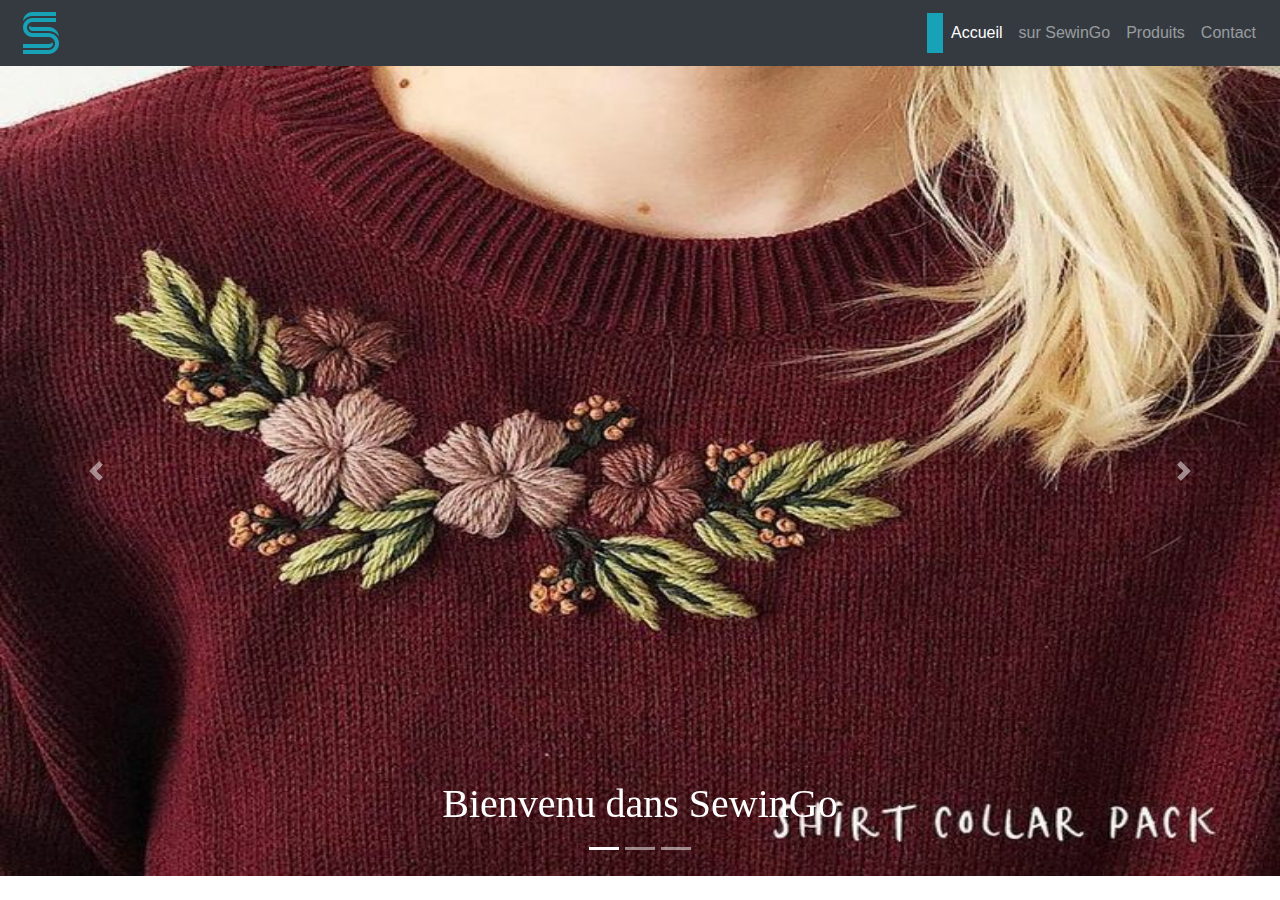
<file: index.html>
<!DOCTYPE html>
<html>
    
    <head>
        <meta charset="utf-8">
        <title>Accueil</title>
        <meta name="viewport" content="width=device-width,initial-scale=1">
        <link rel="stylesheet" type="text/css" href="css/bootstrap.min.css">
        <script src="http://code.jquery.com/jquery-3.5.1.min.js" ></script>
        <script src="js/bootstrap.min.js" ></script>
        <link rel="stylesheet" href="main.CSS">
        

    </head>
    
    <body>
         
          
          <nav class="navbar navbar-expand-md navbar-dark bg-dark " >
                 <a class="navbar-brand" class="rounded float-left" class="border border-info"  href="index.html" style=" background-image: url(image/logo/s_symbol_50px.png);  width: 50px; height: 50px;" ></a>
            
                <button class="navbar-toggler" type="button" class="btn btn-outline-info" data-toggle="collapse" data-target="#navbarSupportedContent">
                      <span class="navbar-toggler-icon"></span>
                </button>
                <div class="collapse navbar-collapse" id="navbarSupportedContent">
                    <ul class="navbar-nav ml-auto">
                        <li class="nav-divider bg-info "> 
                            <a class="nav-link" href="#"></a>
                        </li>
                        <li class="nav-item active "> 
                            <a class="nav-link" href="#">Accueil</a>
                        </li>
                        <li class="nav-item "> 
                            <a class="nav-link" href="Pr%C3%A9sentation.html" >sur SewinGo</a>
                        </li>
                        <li class="nav-item "> 
                            <a class="nav-link" href="Produits.html">Produits</a>
                        </li>
                        <li class="nav-item "> 
                            <a class="nav-link" href="Contact.html" >Contact</a>
                        </li>
                    </ul>
                </div>
            </nav>
          
       
        
        <div id="carouselExampleCaptions" class="carousel slide" data-ride="carousel">
            
  <ol class="carousel-indicators">
    <li data-target="#carouselExampleCaptions" data-slide-to="0" class="active"></li>
    <li data-target="#carouselExampleCaptions" data-slide-to="1"></li>
    <li data-target="#carouselExampleCaptions" data-slide-to="2"></li>
  </ol>
  <div class="carousel-inner">
    <div class="carousel-item active">
      <img src="image/acceuil/acceuil%20(2).jpg" class="d-block w-100"  style="height: 90vh" alt="img-acceuil">
      <div class="carousel-caption ">
        <h1 style="font-family: cursive; ">Bienvenu dans SewinGo</h1>
        
      </div>
    </div>
    <div class="carousel-item">
      <img src="image/acceuil/acceuil%20(5).jpg" class="d-block w-100" style="height: 90vh" alt="img-acceuil">
      <div class="carousel-caption ">
          
      </div>
    </div>
    <div class="carousel-item">
      <img src="image/acceuil/acceuil.jpg" class="d-block w-100" style="height: 90vh" alt="...">
      <div class="carousel-caption ">
        
      </div>
    </div>
  </div>
  <a class="carousel-control-prev" href="#carouselExampleCaptions" role="button" data-slide="prev">
    <span class="carousel-control-prev-icon" aria-hidden="true"></span>
    <span class="sr-only">Previous</span>
  </a>
  <a class="carousel-control-next" href="#carouselExampleCaptions" role="button" data-slide="next">
    <span class="carousel-control-next-icon" aria-hidden="true"></span>
    <span class="sr-only">Next</span>
  </a>
</div>
       
    
        
 </body>
</html>
</file>
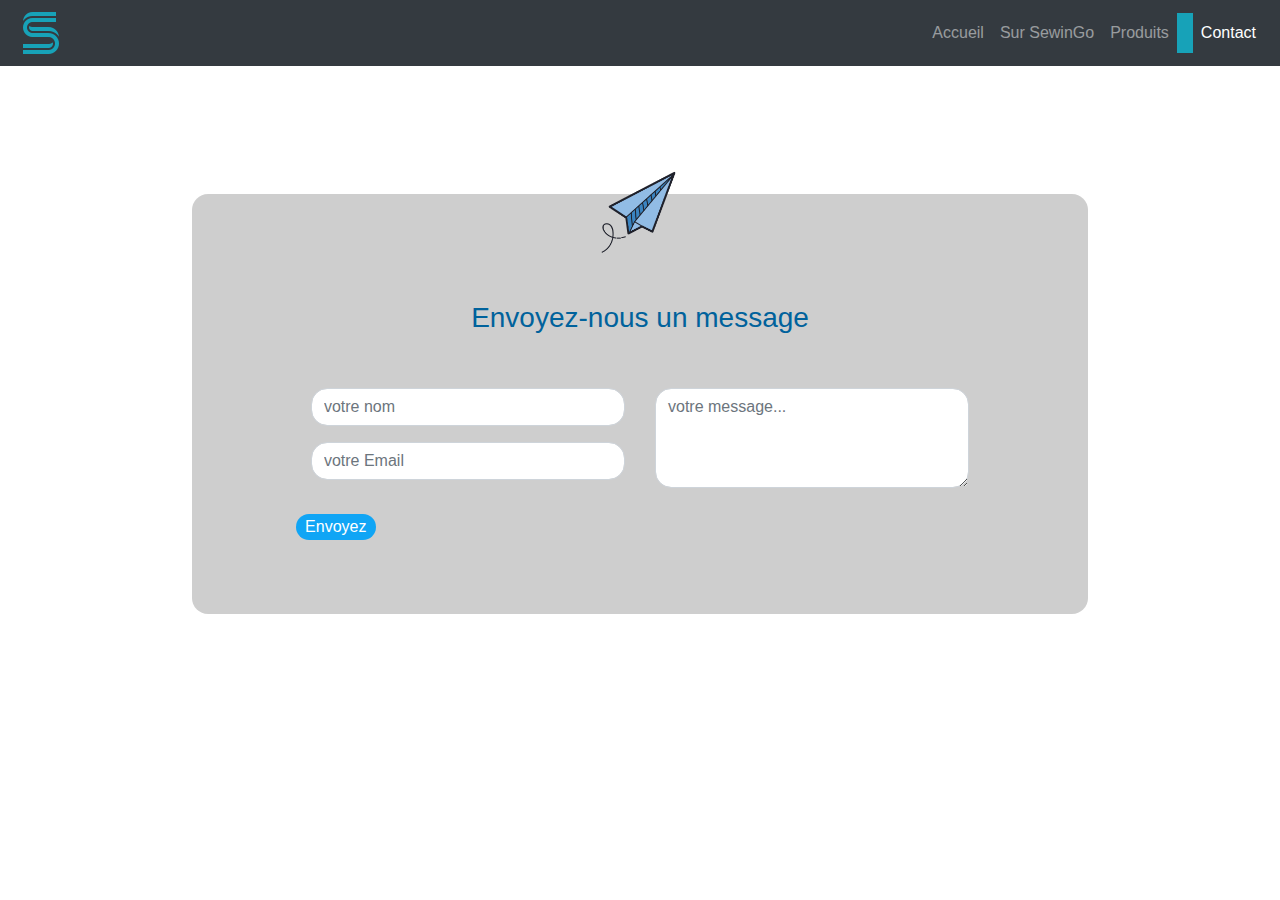
<file: Contact.html>
<!DOCTYPE html>
<html>
    
    <head>
        <meta charset="utf-8">
        <title>Contact</title>
        <meta name="viewport" content="width=device-width,initial-scale=1">
        <link rel="stylesheet" type="text/css" href="css/bootstrap.min.css">
        <script src="http://code.jquery.com/jquery-3.5.1.min.js" ></script>
        <script src="js/bootstrap.min.js" ></script>
        <link rel="stylesheet" href="main.CSS">
        

    </head>
    
    <body>
        
        <nav class="navbar navbar-expand-md navbar-dark bg-dark " >
                    
                      <a class="navbar-brand" class="rounded float-left" class="border border-info"  href="index.html" style=" background-image: url(image/logo/s_symbol_50px.png);  width: 50px; height: 50px;" ></a>
            <button class="navbar-toggler" type="button" class="btn btn-outline-info" data-toggle="collapse" data-target="#navbarSupportedContent">
                          <span class="navbar-toggler-icon"></span>
                    </button>
                    <div class="collapse navbar-collapse" id="navbarSupportedContent">
                        <ul class="navbar-nav ml-auto">
                            
                            <li class="nav-item "> 
                                <a class="nav-link" href="index.html" >Accueil</a>
                            </li>
                            <li class="nav-item "> 
                                <a class="nav-link" href="Pr%C3%A9sentation.html" >Sur SewinGo</a>
                            </li>
                            <li class="nav-item "> 
                                <a class="nav-link" href="Produits.html" >Produits</a>
                            </li>
                            <li class="nav-divider bg-info "> 
                                <a class="nav-link" href="#"></a>
                            </li>
                            <li class="nav-item active"> 
                                <a class="nav-link" href="#" >Contact</a>
                            </li>
                        </ul>
                    </div>
                </nav>
        
    
        
<div class="container contact-form">
            <div class="contact-image">
                <img src="image/contact/logo/paper_plane_200px.png" alt="rocket_contact"/>
            </div>
            <form >
                <h3>Envoyez-nous un message</h3>
               <div class="row">
                    <div class="col-md-6">
                        <div class="form-group">
                            <input type="text" name="txtName" class="form-control" placeholder="votre nom " value="" />
                        </div>
                        <div class="form-group">
                            <input type="email" name="txtEmail" class="form-control" placeholder="votre Email " value="" />
                        </div>
                        
                        
                    </div>
                    <div class="col-md-6">
                        <div class="form-group">
                            <textarea name="txtMsg" class="form-control" placeholder="votre message..." style="width: 100%; height: 100px;"></textarea>
                        </div>
                    </div>
                   
                   
                   <div class="form-group">
                            <input type="submit" onclick="send" name="btnSubmit" class="btnContact" value="Envoyez" />
                   </div>
                   
                </div>
                
                
            </form>
                
    
</div>
        
        
        
        
        
        
          
        
        
 </body>
</html>
</file>
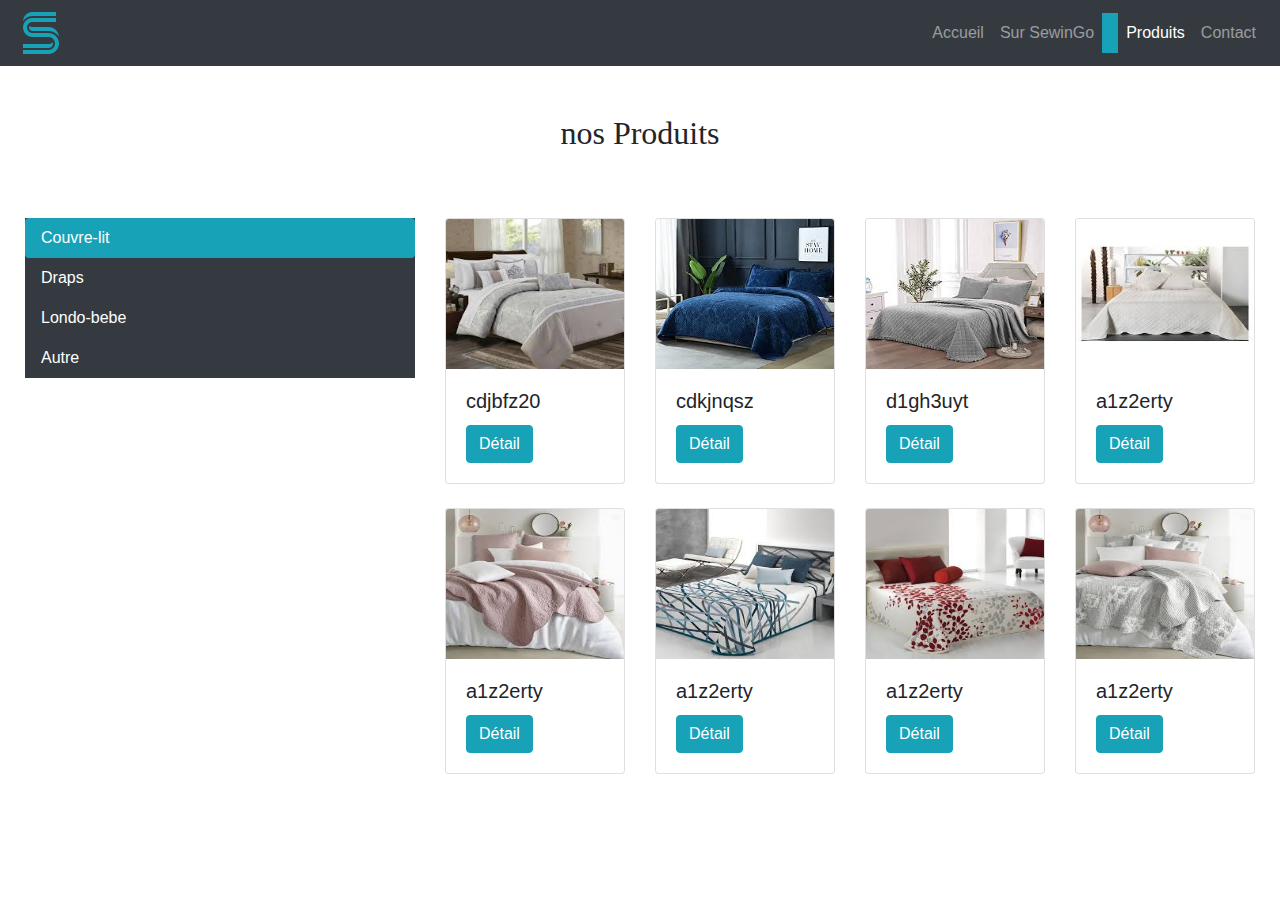
<file: Produits.html>
<!DOCTYPE html>
<html>
    
    <head>
        <meta charset="utf-8">
        <meta name="viewport" content="width=device-width,initial-scale=1">
        <title>Produits</title>
        <link rel="stylesheet" type="text/css" href="css/bootstrap.min.css">
        <script src="http://code.jquery.com/jquery-3.5.1.min.js" ></script>
        <script src="js/bootstrap.min.js" ></script>
        <link rel="stylesheet" href="main.CSS">

    </head>
    
    <body>
        
         
             
             <nav class="navbar navbar-expand-md navbar-dark  bg-dark" >
                    <a class="navbar-brand" class="rounded float-left" class="border border-info"  href="index.html" style=" background-image: url(image/logo/s_symbol_50px.png);  width: 50px; height: 50px;" ></a>
            <button class="navbar-toggler" type="button" class="btn btn-outline-info" data-toggle="collapse" data-target="#navbarSupportedContent">
                          <span class="navbar-toggler-icon"></span>
                    </button>
                    <div class="collapse navbar-collapse" id="navbarSupportedContent">
                        <ul class="navbar-nav ml-auto">
                            
                            <li class="nav-item "> 
                                <a class="nav-link" href="index.html" >Accueil</a>
                            </li>
                            <li class="nav-item "> 
                                <a class="nav-link" href="Pr%C3%A9sentation.html" >Sur SewinGo</a>
                            </li>
                            <li class="nav-divider bg-info "> 
                                <a class="nav-link" href="#"></a>
                            </li>
                            <li class="nav-item active "> 
                                <a class="nav-link" href="#" >Produits</a>
                            </li>
                            <li class="nav-item "> 
                                <a class="nav-link" href="Contact.html" >Contact</a>
                            </li>
                        </ul>
                    </div>
                </nav>
             
             <br><br>
             <h2 class="txtproduit" style="text-align:center; font-family: cursive ;  " >nos Produits</h2>
             <br><br>
        
        
        
           
        <div class="row " style="margin: 10px">
  <div class="col-4">
    <div class="nav flex-column nav-pills bg-dark " id="v-pills-tab" role="tablist" aria-orientation="vertical">
      <a class="nav-link active "  id="v-pills-home-tab" data-toggle="pill" href="#v-pills-home" role="tab" aria-controls="v-pills-home" aria-selected="true">Couvre-lit</a>
      <a class="nav-link" id="v-pills-profile-tab" data-toggle="pill" href="#v-pills-profile" role="tab" aria-controls="v-pills-profile" aria-selected="false">Draps</a>
      <a class="nav-link" id="v-pills-messages-tab" data-toggle="pill" href="#v-pills-messages" role="tab" aria-controls="v-pills-messages" aria-selected="false">Londo-bebe</a>
      <a class="nav-link" id="v-pills-settings-tab" data-toggle="pill" href="#v-pills-settings" role="tab" aria-controls="v-pills-settings" aria-selected="false">Autre</a>
    </div>
  </div>
  <div class="col-8">
    <div class="tab-content" id="v-pills-tabContent">
      <div class="tab-pane fade show active" id="v-pills-home" role="tabpanel" aria-labelledby="v-pills-home-tab">
          
          
          
          
         <div class="row row-cols-1 row-cols-md-4">
              <div class="col mb-4">
                <div class="card">
                  <img src="image/produits/covrelit/download%20(1).jpg" class="card-img-top" alt="..." style="height: 150px;" >
                  <div class="card-body">
                    <h5 class="card-title">cdjbfz20</h5>


                                         <!-- Button trigger modal -->
                                <button type="button" class="btn btn-info" data-toggle="modal" data-target="#exampleModal">
                                  Détail
                                </button>

                                



                  </div>
                </div>
              </div>
              <div class="col mb-4">
                <div class="card">
                  <img src="image/produits/covrelit/download%20(2).jpg" class="card-img-top" alt="..." style="height: 150px;">
                  <div class="card-body">
                    <h5 class="card-title">cdkjnqsz</h5>

                                         <!-- Button trigger modal -->
                                <button type="button" class="btn btn-info" data-toggle="modal" data-target="#exampleModal">
                                  Détail
                                </button>

                                



                  </div>
                </div>
 </div>
              <div class="col mb-4">
                <div class="card">
                  <img src="image/produits/covrelit/download%20(3).jpg" class="card-img-top" alt="..." style="height: 150px;">
                  <div class="card-body">
                    <h5 class="card-title">d1gh3uyt</h5>

                                         <!-- Button trigger modal -->
                                <button type="button" class="btn btn-info" data-toggle="modal" data-target="#exampleModal">
                                  Détail
                                </button>

                             



                  </div>
                </div>
              </div>
              <div class="col mb-4">
                <div class="card">
                  <img src="image/produits/covrelit/download%20(4).jpg" class="card-img-top" alt="..." style="height: 150px;">
                  <div class="card-body">
                    <h5 class="card-title">a1z2erty</h5>

                                         <!-- Button trigger modal -->
                                <button type="button" class="btn btn-info" data-toggle="modal" data-target="#exampleModal">
                                  Détail
                                </button>

                               



                  </div>
                </div>
                            </div>
             <div class="col mb-4">
                <div class="card">
                  <img src="image/produits/covrelit/download%20(5).jpg" class="card-img-top" alt="..." style="height: 150px;">
                  <div class="card-body">
                    <h5 class="card-title">a1z2erty</h5>

                                         <!-- Button trigger modal -->
                                <button type="button" class="btn btn-info" data-toggle="modal" data-target="#exampleModal">
                                  Détail
                                </button>

                               



                  </div>
                </div>
                            </div>
             <div class="col mb-4">
                <div class="card">
                  <img src="image/produits/covrelit/download%20(6).jpg" class="card-img-top" alt="..." style="height: 150px;">
                  <div class="card-body">
                    <h5 class="card-title">a1z2erty</h5>

                                         <!-- Button trigger modal -->
                                <button type="button" class="btn btn-info" data-toggle="modal" data-target="#exampleModal">
                                  Détail
                                </button>

                            



                  </div>
                </div>
                            </div>
             <div class="col mb-4">
                <div class="card">
                  <img src="image/produits/covrelit/download%20(7).jpg" class="card-img-top" alt="..." style="height: 150px;">
                  <div class="card-body">
                    <h5 class="card-title">a1z2erty</h5>

                                         <!-- Button trigger modal -->
                                <button type="button" class="btn btn-info" data-toggle="modal" data-target="#exampleModal">
                                  Détail
                                </button>

                              



                  </div>
                </div>
                            </div>
             <div class="col mb-4">
                <div class="card">
                  <img src="image/produits/covrelit/download.jpg" class="card-img-top" alt="..." style="height: 150px;">
                  <div class="card-body">
                    <h5 class="card-title">a1z2erty</h5>

                                         <!-- Button trigger modal -->
                                <button type="button" class="btn btn-info" data-toggle="modal" data-target="#exampleModal">
                                  Détail
                                </button>

                                

                  </div>
                </div>
            </div>
            
          </div>
        
        </div>
        
      <div class="tab-pane fade" id="v-pills-profile" role="tabpanel" aria-labelledby="v-pills-profile-tab">
        
        
        
        <div class="row row-cols-1 row-cols-md-4">
            <div class="col mb-4">
    <div class="card">
      <img src="image/produits/draps/images%20(1).jpg" class="card-img-top" alt="..." style="height: 150px;" >
      <div class="card-body">
        <h5 class="card-title">cdjbfz20</h5>
        
          
                             <!-- Button trigger modal -->
                    <button type="button" class="btn btn-info" data-toggle="modal" data-target="#exampleModal">
                      Détail
                    </button>

                    
                    
          
      </div>
    </div>
  </div>
            <div class="col mb-4">
    <div class="card">
      <img src="image/produits/draps/images%20(2).jpg" class="card-img-top" alt="..." style="height: 150px;" >
      <div class="card-body">
        <h5 class="card-title">cdjbfz20</h5>
        
          
                                     <!-- Button trigger modal -->
                                <button type="button" class="btn btn-info" data-toggle="modal" data-target="#exampleModal">
                                  Détail
                                </button>

                                
          
      </div>
    </div>
  </div>
            <div class="col mb-4">
    <div class="card">
      <img src="image/produits/draps/images%20(3).jpg" class="card-img-top" alt="..." style="height: 150px;" >
      <div class="card-body">
        <h5 class="card-title">cdjbfz20</h5>
        
          
                             <!-- Button trigger modal -->
                    <button type="button" class="btn btn-info" data-toggle="modal" data-target="#exampleModal">
                      Détail
                    </button>

                   
          
      </div>
    </div>
  </div>
            <div class="col mb-4">
    <div class="card">
      <img src="image/produits/draps/images%20(4).jpg" class="card-img-top" alt="..." style="height: 150px;" >
      <div class="card-body">
        <h5 class="card-title">cdjbfz20</h5>
        
          
                             <!-- Button trigger modal -->
                    <button type="button" class="btn btn-info" data-toggle="modal" data-target="#exampleModal">
                      Détail
                    </button>

                
                    
          
      </div>
    </div>
  </div>
            <div class="col mb-4">
    <div class="card">
      <img src="image/produits/draps/images%20(5).jpg" class="card-img-top" alt="..." style="height: 150px;">
      <div class="card-body">
        <h5 class="card-title">cdkjnqsz</h5>
          
                             <!-- Button trigger modal -->
                    <button type="button" class="btn btn-info" data-toggle="modal" data-target="#exampleModal">
                      Détail
                    </button>

                   
        
      </div>
    </div>
  </div>
            <div class="col mb-4">
    <div class="card">
      <img src="image/produits/draps/images%20(6).jpg" class="card-img-top" alt="..." style="height: 150px;">
      <div class="card-body">
        <h5 class="card-title">d1gh3uyt</h5>
          
                             <!-- Button trigger modal -->
                    <button type="button" class="btn btn-info" data-toggle="modal" data-target="#exampleModal">
                      Détail
                    </button>

                   
        
      </div>
    </div>
  </div>
            <div class="col mb-4">
    <div class="card">
      <img src="image/produits/draps/images%20(7).jpg" class="card-img-top" alt="..." style="height: 150px;" >
      <div class="card-body">
        <h5 class="card-title">cdjbfz20</h5>
        
          
                             <!-- Button trigger modal -->
                    <button type="button" class="btn btn-info" data-toggle="modal" data-target="#exampleModal">
                      Détail
                    </button>

                   
          
      </div>
    </div>
  </div>
            <div class="col mb-4">
    <div class="card">
      <img src="image/produits/draps/images%20(8).jpg" class="card-img-top" alt="..." style="height: 150px;" >
      <div class="card-body">
        <h5 class="card-title">cdjbfz20</h5>
        
          
                             <!-- Button trigger modal -->
                    <button type="button" class="btn btn-info" data-toggle="modal" data-target="#exampleModal">
                      Détail
                    </button>

                   
                    
          
      </div>
    </div>
  </div>
            
              
        </div>
        
        
        
        
        
    </div>
        
        
        
        
      <div class="tab-pane fade" id="v-pills-messages" role="tabpanel" aria-labelledby="v-pills-messages-tab">
        
        
        
        
        <div class="row row-cols-1 row-cols-md-4">
              <div class="col mb-4">
                <div class="card">
                  <img src="image/produits/londo/download%20(1).jpg" class="card-img-top" alt="..." style="height: 150px;">
                  <div class="card-body">
                    <h5 class="card-title">cdkjnqsz</h5>

                                         <!-- Button trigger modal -->
                                <button type="button" class="btn btn-info" data-toggle="modal" data-target="#exampleModal">
                                  Détail
                                </button>

                               

                  </div>
                </div>
 </div>
              <div class="col mb-4">
                <div class="card">
                  <img src="image/produits/londo/download%20(2).jpg" class="card-img-top" alt="..." style="height: 150px;">
                  <div class="card-body">
                    <h5 class="card-title">d1gh3uyt</h5>

                                         <!-- Button trigger modal -->
                                <button type="button" class="btn btn-info" data-toggle="modal" data-target="#exampleModal">
                                  Détail
                                </button>

                               

                  </div>
                </div>
              </div>
              <div class="col mb-4">
                <div class="card">
                  <img src="image/produits/londo/download%20(3).jpg" class="card-img-top" alt="..." style="height: 150px;">
                  <div class="card-body">
                    <h5 class="card-title">a1z2erty</h5>

                                         <!-- Button trigger modal -->
                                <button type="button" class="btn btn-info" data-toggle="modal" data-target="#exampleModal">
                                  Détail
                                </button>

                               


                  </div>
                </div>
            </div>
              <div class="col mb-4">
                <div class="card">
                  <img src="image/produits/londo/download%20(4).jpg" class="card-img-top" alt="..." style="height: 150px;">
                  <div class="card-body">
                    <h5 class="card-title">a1z2erty</h5>

                                         <!-- Button trigger modal -->
                                <button type="button" class="btn btn-info" data-toggle="modal" data-target="#exampleModal">
                                  Détail
                                </button>

                                



                  </div>
                </div>
                            </div>
             <div class="col mb-4">
                <div class="card">
                  <img src="image/produits/londo/download%20(5).jpg" class="card-img-top" alt="..." style="height: 150px;">
                  <div class="card-body">
                    <h5 class="card-title">a1z2erty</h5>

                                         <!-- Button trigger modal -->
                                <button type="button" class="btn btn-info" data-toggle="modal" data-target="#exampleModal">
                                  Détail
                                </button>

                                



                  </div>
                </div>
                            </div>
             <div class="col mb-4">
                <div class="card">
                  <img src="image/produits/londo/download.jpg" class="card-img-top" alt="..." style="height: 150px;">
                  <div class="card-body">
                    <h5 class="card-title">a1z2erty</h5>

                                         <!-- Button trigger modal -->
                                <button type="button" class="btn btn-info" data-toggle="modal" data-target="#exampleModal">
                                  Détail
                                </button>

                               


                             </div>
                        </div>
                    </div>
               </div>
         </div>
        
      <div class="tab-pane fade" id="v-pills-settings" role="tabpanel" aria-labelledby="v-pills-settings-tab">
        
        
          
          <div class="row row-cols-1 row-cols-md-4">
  <div class="col mb-4">
    <div class="card">
      <img src="image/produits/autre/image.jpg" class="card-img-top" alt="..." style="height: 150px;" >
      <div class="card-body">
        <h5 class="card-title">cdjbfz20</h5>
        
          
                             <!-- Button trigger modal -->
                    <button type="button" class="btn btn-info" data-toggle="modal" data-target="#exampleModal">
                      Détail
                    </button>

                   
                    
          
      </div>
    </div>
  </div>
  <div class="col mb-4">
    <div class="card">
      <img src="image/produits/autre/image%20(2).jpg" class="card-img-top" alt="..." style="height: 150px;">
      <div class="card-body">
        <h5 class="card-title">cdkjnqsz</h5>
          
                             <!-- Button trigger modal -->
                    <button type="button" class="btn btn-info" data-toggle="modal" data-target="#exampleModal">
                      Détail
                    </button>

                   
                    
        
      </div>
    </div>
  </div>
  <div class="col mb-4">
    <div class="card">
      <img src="image/produits/autre/image%20(3).jpg" class="card-img-top" alt="..." style="height: 150px;">
      <div class="card-body">
        <h5 class="card-title">d1gh3uyt</h5>
          
                             <!-- Button trigger modal -->
                    <button type="button" class="btn btn-info" data-toggle="modal" data-target="#exampleModal">
                      Détail
                    </button>

                   
                    
        
      </div>
    </div>
  </div>
  <div class="col mb-4">
    <div class="card">
      <img src="image/produits/autre/image%20(4).jpg" class="card-img-top" alt="..." style="height: 150px;">
      <div class="card-body">
        <h5 class="card-title">a1z2erty</h5>
          
                             <!-- Button trigger modal -->
                    <button type="button" class="btn btn-info" data-toggle="modal" data-target="#exampleModal">
                      Détail
                    </button>

                   
        
      </div>
    </div>
  </div>
              
</div>
          
          
          
                 
        
        
        </div>
        
        
        
          </div> 
          
        </div>
    </div>
  
        
                            <!-- Modal -->
                                <div class="modal fade" id="exampleModal" tabindex="-1" aria-labelledby="exampleModalLabel" aria-hidden="true">
                                  <div class="modal-dialog">
                                    <div class="modal-content">
                                      <div class="modal-header">
                                        <h5 class="modal-title" id="exampleModalLabel">Détail</h5>
                                        <button type="button" class="close" data-dismiss="modal" aria-label="Close">
                                          <span aria-hidden="true">&times;</span>
                                        </button>
                                      </div>
                                      <div class="modal-body">
                                        les detail sur le produit tels que le prix <br> pour achter copier le code  de produit et l envoyez à sewing.go@gmail.com
                                      </div>
                                      <div class="modal-footer">
                                        <button type="button" class="btn btn-info" data-dismiss="modal">Ok</button>
                                      </div>
                                    </div>
                                  </div>
                                </div>
     

        
        
        
        
        
 </body>
</html>
</file>
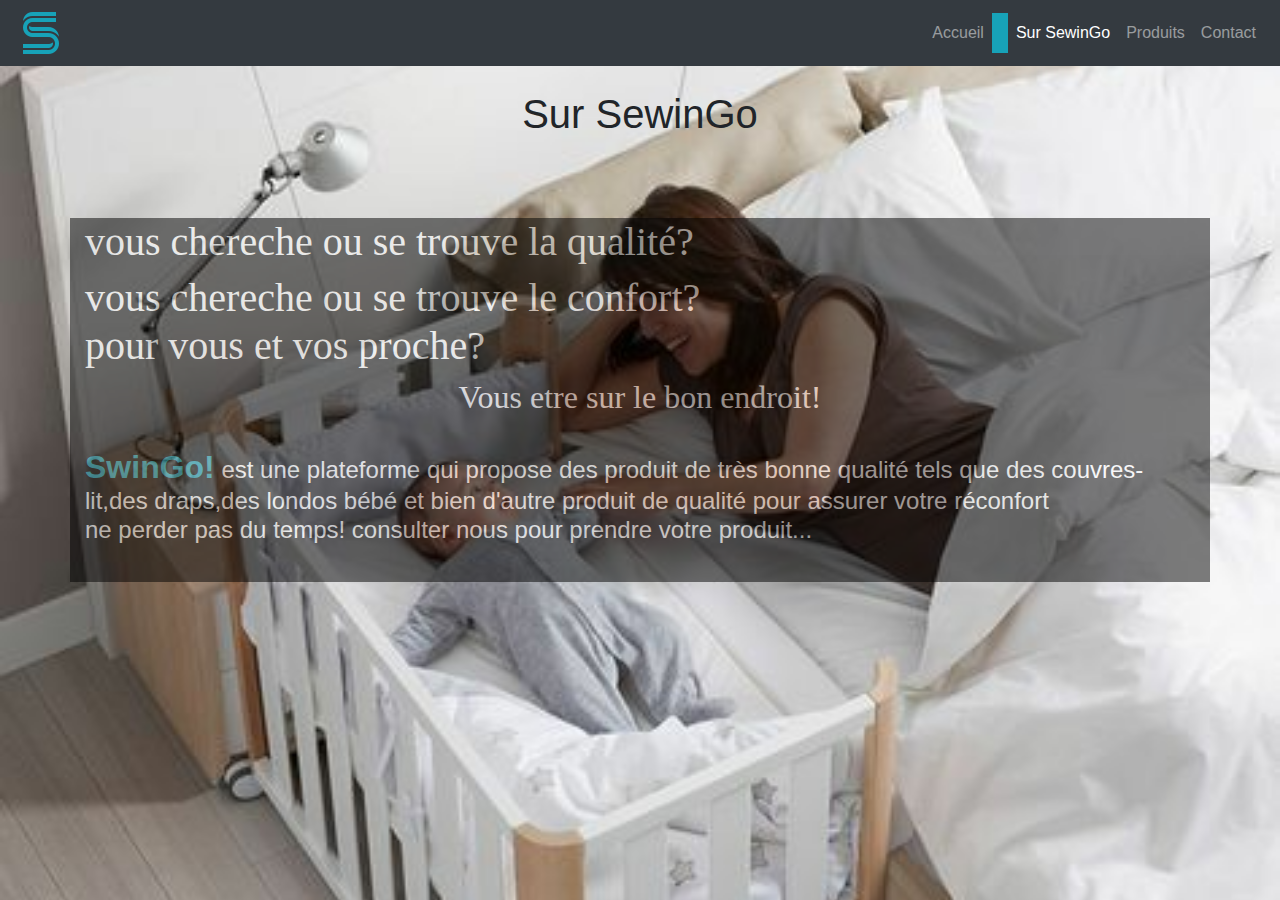
<file: Présentation.html>
<!DOCTYPE html>
<html>
    
    <head>
        <meta charset="utf-8">
        <meta name="viewport" content="width=device-width,initial-scale=1">
        <title>Présentation</title>
        <link rel="stylesheet" type="text/css" href="css/bootstrap.min.css">
        <script src="http://code.jquery.com/jquery-3.5.1.min.js" ></script>
        <script src="js/bootstrap.min.js" ></script>
        <link rel="stylesheet" href="main.CSS">

    </head>
    
    <body style="background-image: url(/image/sg.jpg); background-size: cover ; width : 100%;">

         
            <nav class="navbar navbar-expand-md navbar-dark bg-dark  " >
                    
                       <a class="navbar-brand" class="rounded float-left" class="border border-info"  href="index.html" style=" background-image: url(image/logo/s_symbol_50px.png);  width: 50px; height: 50px;" ></a>
            
                    <button class="navbar-toggler" type="button" class="btn btn-outline-info" data-toggle="collapse" data-target="#navbarSupportedContent">
                          <span class="navbar-toggler-icon"></span>
                    </button>
                    <div class="collapse navbar-collapse" id="navbarSupportedContent">
                        <ul class="navbar-nav ml-auto">
                            
                            <li class="nav-item"> 
                                <a class="nav-link" href="index.html" >Accueil</a>
                            </li>
                            <li class="nav-divider bg-info "> 
                                <a class="nav-link" href="#"></a>
                            </li>
                            <li class="nav-item active "> 
                                <a class="nav-link" href="#" >Sur SewinGo</a>
                            </li>
                            <li class="nav-item "> 
                                <a class="nav-link" href="Produits.html" >Produits</a>
                            </li>
                            <li class="nav-item "> 
                                <a class="nav-link" href="Contact.html" >Contact</a>
                            </li>
                        </ul>
                    </div>
                </nav>
      
        <br>
     <h1 style="text-align:center; font-family: cursive color: white ;;">Sur SewinGo</h1>
        
        <br>
        <br>
        <br>
        
        <div class="container"  style="background-color: black; opacity: 0.5; padding-bottom: 30px;">
            
            <h1 style=" font-family: cursive ; color: white ;">vous chereche ou se trouve la qualité?</h1>
            <h1 style=" font-family: cursive ; color: white ;">vous chereche ou se trouve le confort? <br>pour vous et vos proche? </h1><h2  style=" font-family: cursive ; color: white ;"><center>Vous etre sur le bon endroit!</center> </h2> <br>
            
            <h4 style="background-color: white font-family: cursive ;color:white;"><b style="color: #17a2b8 ;font-family:inherit; font-size: 32px; ">SwinGo!</b> est une plateforme qui propose des produit de très bonne qualité tels que des couvres-lit,des draps,des londos bébé et bien d'autre produit de qualité pour assurer votre réconfort <br> ne perder pas du temps! consulter nous pour prendre votre produit...</h4>
                
                
         </div>
       
        
        
        
    
        
 </body>
</html>
</file>
<file: main.CSS>
body{
    background: #00000000;
    
    position: relative;
}


#v-pills-tab{
    background: white;
}
#v-pills-tab a{
    color: white;
    
}
#v-pills-tab a.active{
    background-color: #17a2b8;
}
#v-pills-tab a.hover{
    background-color: #17a2b8;
}
#v-pills-tab a.active:hover {
  background-color: #17a2bF;
}
#v-pills-tab a:active{
    background-color: #17a2b8;
}

.aceuil-image{
    text-align: center;   
}
.acceuil-image img{
    width: 100%;
}

.heading {
  @include text-hide;
}
.logo img{
    background-image: url(image/logo/sewing.png);
    width: 64px;
    height: 64px;
}

.contact-form{
    background: #42424242;
    margin-top: 10%;
    margin-bottom: 5%;
    border-radius:1rem;
    width: 70%;
}
.contact-form .form-control{
    border-radius:1rem;
}
.contact-image{
    text-align: center;
}
.contact-image img{
    width: 12%;
    margin-top: -4%;
}
.contact-form form{
    padding: 12%;
}
.contact-form form .row{
    margin-bottom: -7%;
}
.contact-form h3{
    margin-bottom: 8%;
    margin-top: -10%;
    text-align: center;
    color: #00629c;
}
.contact-form .btnContact {
    margin-top: 10px;
    width: 130%;
    border: none;
    border-radius: 1rem;
    padding: 2%;
    background: #10A5F5;
    font-weight: 500;
    color: #fff;
    cursor: pointer;
}
</file>
